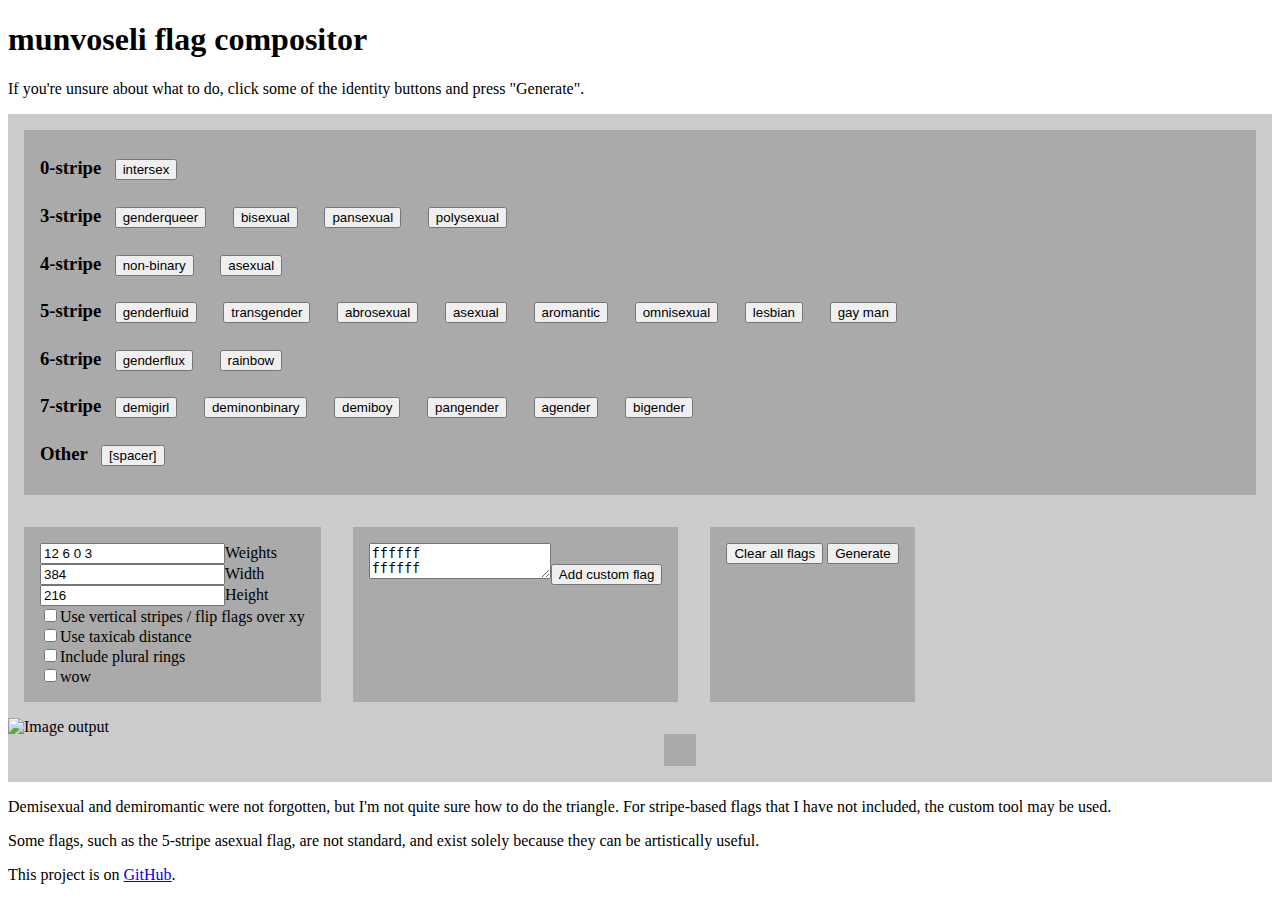
<file: index.html>
<!DOCTYPE html>
<html>
  <head>
    <meta charset="utf-8">
    <title>Flag Compositor</title>
    <link rel="stylesheet" href="voronoi.css">
    <script src="voronoi.js" defer></script>
    <script src="flag.js" defer></script>
  </head>
  <body>
    <h1>munvoseli flag compositor</h1>
    <p>If you're unsure about what to do, click some of the identity buttons and press "Generate".</p>
    <div id="tool">
      <div id="add-include-list"></div>
      <div id="general-settings">
	<input id="weights" value="12 6 0 3"><label for="weights">Weights</label><br>
	<input id="input-canvas-width" type="number" placeholder="Width" value="384"><label for="input-canvas-width">Width</label><br>
	<input id="input-canvas-height" type="number" placeholder="Height" value="216"><label for="input-canvas-height">Height</label><br>
	<input id="flip-xy" type="checkbox"><label for="flip-xy" id="flip-xy-label">Use vertical stripes / flip flags over xy</label><br>
	<input id="use-taxicab" type="checkbox"><label for="use-taxicab">Use taxicab distance</label><br>
	<input id="include-plural" type="checkbox"><label for="include-plural" id="include-plural-label">Include plural rings</label><br>
	<input id="wow" type="checkbox"><label for="wow" id="wow-label">wow</label>
      </div>
      <div id="custom-add-div"><textarea id="custom-add-textarea">ffffff&#10;ffffff</textarea><button id="custom-add-button">Add custom flag</button></div>
      <div id="flag-controls">
	<button id="clear-flags-button">Clear all flags</button>
	<button id="submit-button">Generate</button>
      </div>
      <img id="image-output" alt="Image output">
      <div id="flag-list"></div>
    </div>
    <p>Demisexual and demiromantic were not forgotten, but I'm not quite sure how to do the triangle.  For stripe-based flags that I have not included, the custom tool may be used.</p>
    <p>Some flags, such as the 5-stripe asexual flag, are not standard, and exist solely because they can be artistically useful.</p>
    <p>This project is on <a href="https://github.com/munvoseli/voronoi-flag">GitHub</a>.</p>
  </body>
</html>
</file>
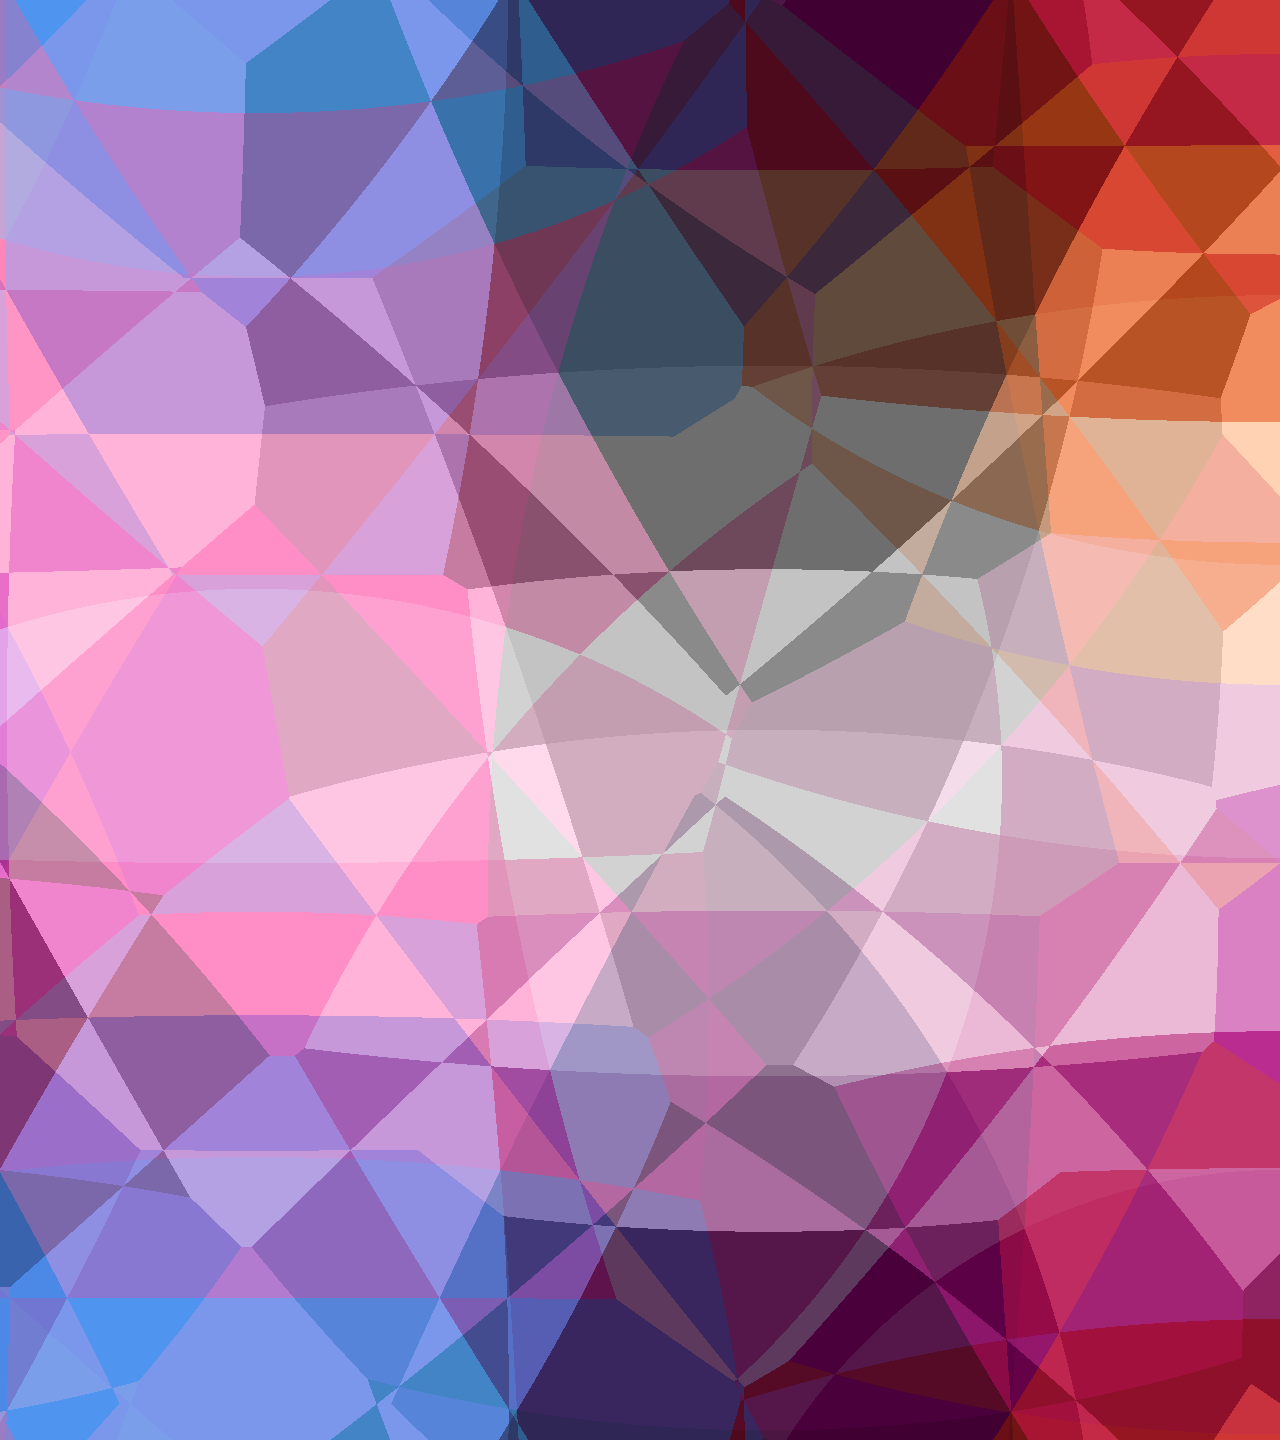
<file: closestpointflag.html>
<!DOCTYPE html>
<html>
<head>
<meta charset="utf-8">
</head>
<body style="margin: 0">
<canvas id="canvas" width="2560" height="1440"></canvas>
<script>
function sortIntoArray(n, arr) { // you have no idea how long this function took me
	var upperBound = arr.length; // because I'm an idiot
	var lowerBound = 0;
	for (var i = 0; i < 100; i++) {
		var divBound = Math.floor((upperBound + lowerBound) / 2);
		if (n < arr[divBound]) {
			upperBound = divBound;
		}
		else { // n >= checked number
			lowerBound = divBound;
		}
		if (upperBound == lowerBound + 1) {
			return lowerBound;
		}
	}
	console.error("aaah");
}
var canvas = document.getElementById("canvas");
var ctx = canvas.getContext("2d");
// 1546 px width inner
var imageData = new ImageData(canvas.width, canvas.height);

function selectMax(arr) {
	var max = arr[0];
	var maxI = 0;
	var max2 = arr[0];
	var max2I = 0;
	for (var i = 1; i < arr.length; i++) {
		if (arr[i] > max) {
			max2 = max;
			max2I = maxI;
			max = arr[i];
			maxI = i;
		}
	}
	return [maxI, max2I];
}
function qsort(arr) { // [0] is values to sort by, [1] is info
	if (arr.length <= 1) {
		return arr;
	}
	else {
		var dif = arr[0][0];
		var less = [];
		var equa = [];
		var more = [];
		for (var i = 0; i < arr.length; i++) {
			if (arr[i][0] < dif)
				less.push(arr[i]);
			else if (arr[i][0] == dif)
				equa.push(arr[i]);
			else
				more.push(arr[i]);
		}
		less = qsort(less);
		more = qsort(more);
		//console.log(less, more);
		return less.concat(equa.concat(more));
	}
}
qsort([[0], [1], [5], [3], [2], [3]]);

function Color(x, y, r, g, b, w) {
	this.x = x * canvas.width;
	this.y = y * canvas.height;
	this.r = r;
	this.g = g;
	this.b = b;
	this.w = w;
}
var flagString = `

55aaff
ff55aa
ffffff
ff55aa
55aaff

000000
777777
ffffff
550055

d52d00
ff9956
ffffff
d362a3
a30261

ffdd00
ffffff
aa00aa
000000

fc75a0
ffffff
bd30cc
000000
3b47b4

`;
var flagData = flagString.split(/\n{2,}/g);
for (var i = 0; i < flagData.length; i++) {
	if (!flagData[i].length) {
		flagData.splice(i, 1);
		i--;
	}
}
var colors = [];
var flagxdif = 1 / flagData.length;
var flagxoff = flagxdif / 2;
var flagx = 0;
for (var k = 0; k < flagData.length; k++) {
	var stripes = flagData[k].split("\n");
	var stripeydif = 1 / stripes.length;
	var stripeyoff = stripeydif / 2;
	for (var i = 0; i < stripes.length; i++) {
		var stripe = stripes[i];
		var channel = [];
		for (var j = 0; j < stripe.length; j += 2) {
			channel.push(parseInt(stripe.substring(j, j + 2), 16));
		}
		colors.push(new Color(flagxoff + flagxdif * flagx, stripeyoff + stripeydif * i, channel[0], channel[1], channel[2], Math.random() + 1));
	}
	flagx++;
}
function lerp(a, b, x) {
	return a + (b - a) * x;
}
function weirdIndex(arr, i) {
	if (i < 0) {
		return arr[0];
	}
	else if (i >= arr.length - 1) {
		return arr[arr.length - 1];
	}
	else {
		return lerp(arr[Math.floor(i)], arr[Math.floor(i) + 1], i % 1);
	}
}
function doThingWithNumbers(colors, vals, channel) {
	return (
		colors[vals[0][1]][channel] * 4
	  + colors[vals[1][1]][channel] * 3
	  + colors[vals[2][1]][channel] * 0
	  + colors[vals[3][1]][channel] * 2
	) / 9;
}
var interpa = 19;
function renderFlags() {
	for (var x = 0; x < canvas.width; x++) {
		for (var y = 0; y < canvas.height; y++) {
			var i = (y * canvas.width + x) * 4;
			var x2, y2;
			var k;
			var fx = x;// / (canvas.width - 1);
			var fy = y;// / (canvas.height - 1);
			var vals = [];
			for (var j = 0; j < colors.length; j++) {
				var dy = Math.abs(fy - colors[j].y);
				dy = Math.min(dy, canvas.height - dy);
				var dx = Math.abs(fx - colors[j].x);
				dx = Math.min(dx, canvas.width - dx);
				var d2 = dx ** 2 + dy ** 2;
				vals[j] = [d2 * colors[j].w + Math.random(), j];
			}
			//console.log("vals ", vals);
			vals = qsort(vals);
			k = [vals[0][1], vals[1][1]];
			/*imageData.data[i]     = lerp(colors[k[0]].r, colors[k[1]].r, interpa);
			imageData.data[i + 1] = lerp(colors[k[0]].g, colors[k[1]].g, interpa);
			imageData.data[i + 2] = lerp(colors[k[0]].b, colors[k[1]].b, interpa);*/
			/*imageData.data[i]     = weirdIndex(vals.map(x => colors[x[1]].r), interpa);
			imageData.data[i + 1] = weirdIndex(vals.map(x => colors[x[1]].g), interpa);
			imageData.data[i + 2] = weirdIndex(vals.map(x => colors[x[1]].b), interpa);*/
			imageData.data[i]     = doThingWithNumbers(colors, vals, "r");
			imageData.data[i + 1] = doThingWithNumbers(colors, vals, "g");
			imageData.data[i + 2] = doThingWithNumbers(colors, vals, "b");
			imageData.data[i + 3] = 255;
		}
	}
	ctx.putImageData(imageData, 0, 0);
	//interpa += 1;
	//setTimeout(renderFlags, 1000);
}
renderFlags();
</script>
</body>
</html>
</file>
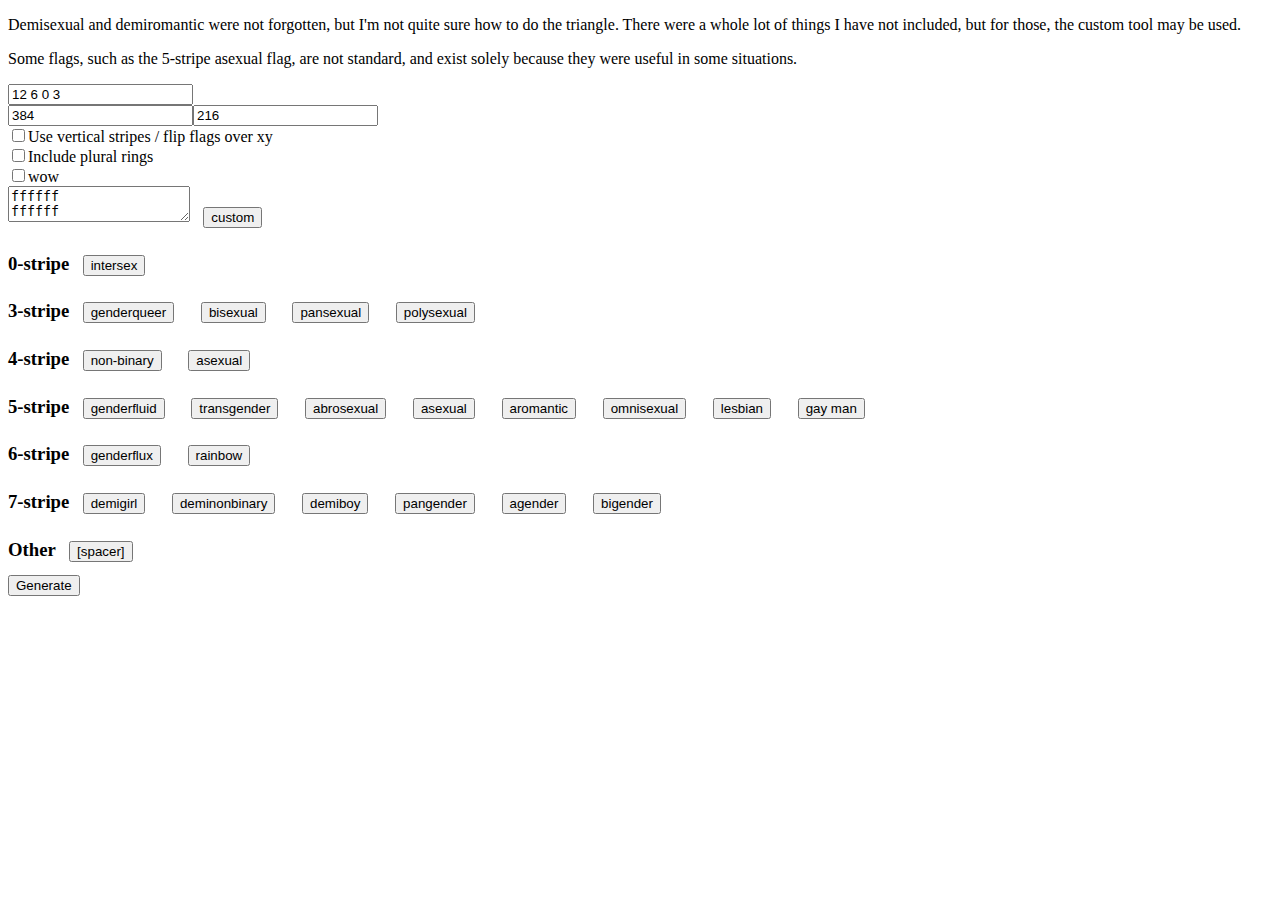
<file: voronoi.html>
<!DOCTYPE html>
<html>
  <head>
    <meta charset="utf-8">
    <title>Voronoi Flag Generator</title>
    <link rel="stylesheet" href="voronoi.css">
    <script src="voronoi.js" defer></script>
    <script src="flag.js" defer></script>
  </head>
  <body>
    <p>Demisexual and demiromantic were not forgotten, but I'm not quite sure how to do the triangle.  There were a whole lot of things I have not included, but for those, the custom tool may be used.</p>
    <p>Some flags, such as the 5-stripe asexual flag, are not standard, and exist solely because they were useful in some situations.</p>
    <input id="weights" value="12 6 0 3"><br>
    <input id="input-canvas-width" type="number" placeholder="Width" value="384"><input id="input-canvas-height" type="number" placeholder="Height" value="216"><br>
    <input id="flip-xy" type="checkbox"><label for="flip-xy" id="flip-xy-label">Use vertical stripes / flip flags over xy</label><br>
    <input id="include-plural" type="checkbox"><label for="include-plural" id="include-plural-label">Include plural rings</label><br>
    <input id="wow" type="checkbox"><label for="wow" id="wow-label">wow</label>
    <div id="add-include-list"><textarea id="custom-add-textarea">ffffff&#10;ffffff</textarea><button id="custom-add-button">custom</button><br></div>
    <div id="flag-list"></div>
    <button id="submit-button">Generate</button>
    <img id="image-output">
  </body>
</html>
</file>
<file: voronoi.css>
#add-include-list button {
    /*display: block;*/
    margin: 1em;
}

img {
    display: block;
    width: 640px;
    max-width: 100%;
}

h3 {
    display: inline;
}

#tool {
    background-color: #ccc;
    display: flex;
    flex-direction: row;
    flex-wrap: wrap;
}

#tool>div {
    background-color: #aaa;
    margin: 1em;
    padding: 1em;
}

#flag-list>span {
    display: inline-block;
    margin: 1em;
}

#add-include-list {
    width: 100%;
    min-width: 500px;
}
</file>
